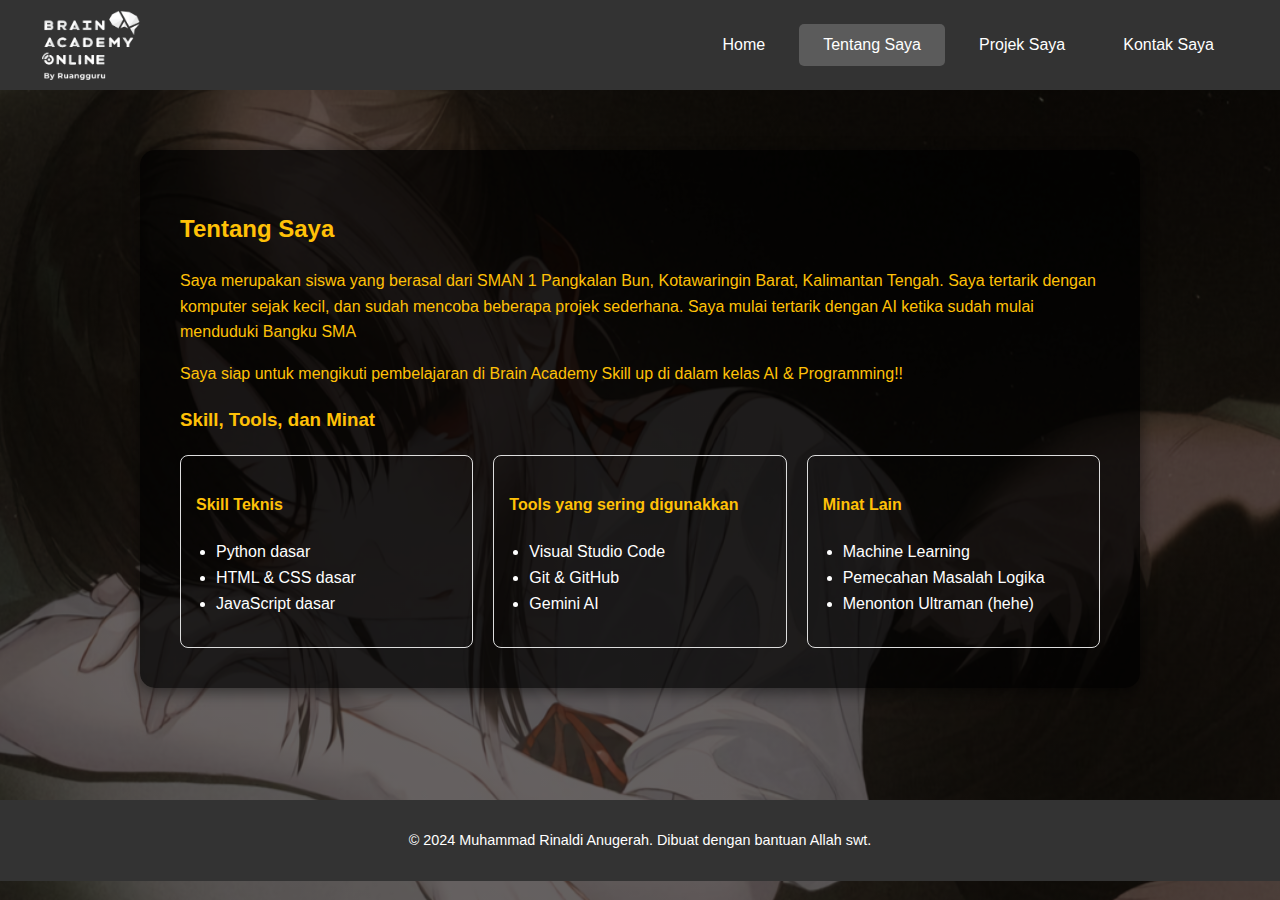
<file: about.html>
<!DOCTYPE html>
<html lang="id">
<head>
    <meta charset="UTF-8">
    <meta name="viewport" content="width=device-width, initial-scale=1.0">
    <title>Muhammad Rinaldi Anugerah - Tentang Saya</title>
    <link rel="stylesheet" href="style.css">
</head>
<body>
    <header>
    <nav>
        <div class="logo">
            <a href="index.html">
                <img src="Bahan/LogoBao.png" alt="Logo Brain Academy">
            </a>
        </div>

        <ul>
            <li><a href="index.html">Home</a></li>
            <li><a href="about.html" class="active">Tentang Saya</a></li>
            <li><a href="projects.html">Projek Saya</a></li>
            <li><a href="contact.html">Kontak Saya</a></li>
        </ul>
    </nav>
    </header>

    <main id="about">
        <section class="about-me">
            <h2>Tentang Saya</h2>
            
            <p>Saya merupakan siswa yang berasal dari SMAN 1 Pangkalan Bun, Kotawaringin Barat, Kalimantan Tengah. Saya tertarik dengan komputer sejak kecil, dan sudah mencoba beberapa projek sederhana. Saya mulai tertarik dengan AI ketika sudah mulai menduduki Bangku SMA</p>
            <p>Saya siap untuk mengikuti pembelajaran di Brain Academy Skill up di dalam kelas AI & Programming!!</p>

            <h3>Skill, Tools, dan Minat</h3>
            <div class="skills-container">
                <div class="skills-category">
                    <h4>Skill Teknis</h4>
                    <ul>
                        <li>Python dasar</li>
                        <li>HTML & CSS dasar</li>
                        <li>JavaScript dasar</li>
                    </ul>
                </div>
                <div class="skills-category">
                    <h4>Tools yang sering digunakkan</h4>
                    <ul>
                        <li>Visual Studio Code</li>
                        <li>Git & GitHub</li>
                        <li>Gemini AI</li>
                    </ul>
                </div>
                <div class="skills-category">
                    <h4>Minat Lain</h4>
                    <ul>
                        <li>Machine Learning</li>
                        <li>Pemecahan Masalah Logika</li>
                        <li>Menonton Ultraman (hehe)</li>
                    </ul>
                </div>
            </div>
        </section>
    </main>

    <footer>
        <p>&copy; 2024 Muhammad Rinaldi Anugerah. Dibuat dengan bantuan Allah swt.</p>
    </footer>
</body>
</html>
</file>
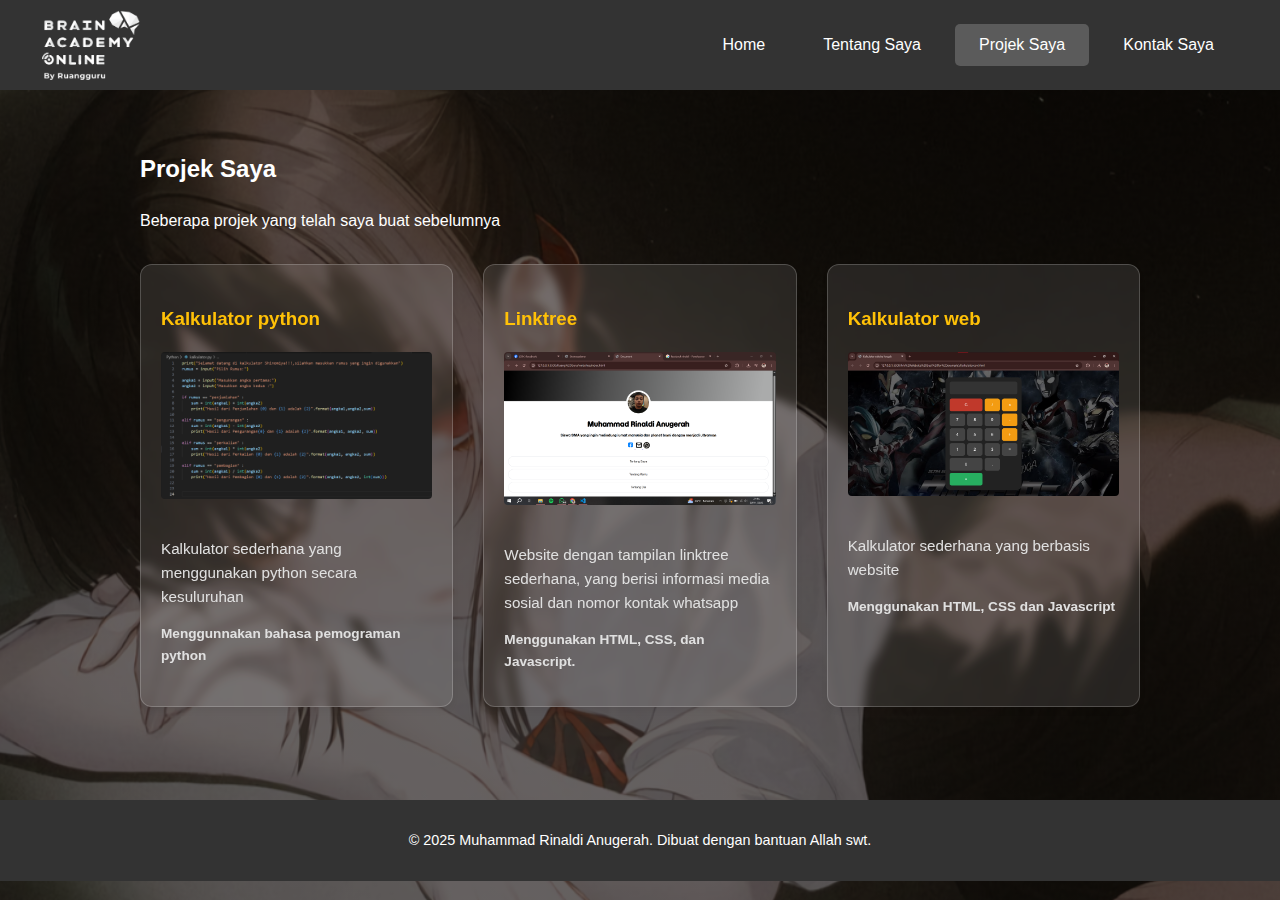
<file: projects.html>
<!DOCTYPE html>
<html lang="id">
<head>
    <meta charset="UTF-8">
    <meta name="viewport" content="width=device-width, initial-scale=1.0">
    <title>Muhammad Rinaldi Anugerah- Projek Saya</title>
    <link rel="stylesheet" href="style.css">
</head>
<body>
    <header>
    <nav>
        <div class="logo">
            <a href="index.html">
                <img src="Bahan/LogoBao.png" alt="Logo Brain Academy">
            </a>
        </div>

        <ul>
            <li><a href="index.html">Home</a></li>
            <li><a href="about.html">Tentang Saya</a></li>
            <li><a href="projects.html" class = "active">Projek Saya</a></li>
            <li><a href="contact.html">Kontak Saya</a></li>
        </ul>
    </nav>
    </header>

    <main id="projects">
        <h2>Projek Saya</h2>
        <p class="subtitle">Beberapa projek yang telah saya buat sebelumnya</p>
        
        <div class="project-grid">
            
            <div class="project-card">
                <h3>Kalkulator python</h3>
                
                <img src="Bahan/kalkulatorpy.png" alt="Preview Projek Kalkulator">
                <p class="description">Kalkulator sederhana yang menggunakan python secara kesuluruhan</p>
                <p class="tech">Menggunnakan bahasa pemograman python</p>
                
            </div>

            <div class="project-card">
                <h3>Linktree</h3>
                
                <img src="Bahan/linktree.png" alt="Preview Projek Linktree">
                <p class="description">Website dengan tampilan linktree sederhana, yang berisi informasi media sosial dan nomor kontak whatsapp</p>
                <p class="tech">Menggunakan HTML, CSS, dan Javascript.</p>
                
            </div>

            <div class="project-card">
                <h3>Kalkulator web</h3>
                
                <img src="Bahan/kalkulatorultraman.png" alt="Preview Projek Kalkulator web">
                <p class="description">Kalkulator sederhana yang berbasis website</p>
                <p class="tech">Menggunakan HTML, CSS dan Javascript</p>
                
            </div>
            
        </div>
    </main>

    <footer>
        <p>&copy; 2025 Muhammad Rinaldi Anugerah. Dibuat dengan bantuan Allah swt.</p>
    </footer>
</body>

</html>
</file>
<file: style.css>
/* RESET DASAR */
body {
    font-family: Arial, sans-serif;
    margin: 0;
    padding: 0;
    background-image: linear-gradient(rgba(0, 0, 0, 0.6), rgba(0, 0, 0, 0.6)), url('Bahan/background.png');
    background-size: cover;      
    background-position: center;  
    background-attachment: fixed;
    color: #ffffff;
    line-height: 1.6;
}

/* HEADER & NAVIGASI */
header {
    width: 100%;
    color:white;
    background-color: #333; /* Warna sesuai gambar Anda */
    padding: 10px 0;
}

nav {
    display: flex;
    justify-content: space-between;
    align-items: center;
    width: 95%;      
    margin: auto;  
    padding: 0 10px; 
    box-sizing: border-box; 
}

.logo img {
    height: auto;    
    max-height: 70px; 
    width: auto;
    max-width: 100%;
    display: block;
    object-fit: contain; 
}

nav ul {
    display: flex;
    list-style: none;
    margin: 0;
    padding: 0;
    gap: 10px; /* Memberi jarak antar menu tanpa margin manual */
}

nav ul li a {
    color: white;
    text-decoration: none;
    padding: 0.5em 1.5em;
    display: block;
    transition: background-color 0.3s;
}

nav ul li a:hover,
nav ul li a.active {
    background-color: #5b5b5b; /* Warna Hover/Aktif */
    border-radius: 5px;
}

/* MAIN CONTENT */
main {
    padding: 40px 20px;
    max-width: 1000px;
    margin: 0 auto;
    min-height: 70vh;
}

h1 {
    color: #ffc107
}
h2 {
    color:white
}

h3 {
    color:white
}
/* SECTION HOME */
.hero {
    text-align: center;
    padding: 60px 0;
}

.profile-photo {
    width: 150px;
    height: 150px;
    border-radius: 50%;
    object-fit: cover;
    margin: 20px 0;
    border: 5px solid #fff;
    box-shadow: 0 0 10px rgba(0, 0, 0, 0.1);
}

.tagline {
    font-style: italic;
    color: #ffffff;
    font-size: 1.2em;
}

.spirit-text {
    background-color: #606060; /* Warna ringan Brain Academy */
    padding: 15px;
    margin: 25px auto;
    max-width: 600px;
    border-radius: 8px;
    border-left: 5px solid #2c2c2c;
}

.cta-buttons a {
    text-decoration: none;
    padding: 10px 20px;
    border-radius: 5px;
    margin: 0 10px;
    font-weight: bold;
    display: inline-block;
    transition: background-color 0.3s;
}

.cta-btn.primary {
    background-color: #6c757d; 
    color: #ffc107;
}

.cta-btn.primary:hover {
    background-color: #1e7e34;
}

.cta-btn.secondary {
    background-color: #6c757d; 
    color: white;
}

.cta-btn.secondary:hover {
    background-color: #5a6268;
}

/* SECTION TENTANG SAYA */
.skills-container {
    display: flex;
    gap: 20px;
    margin-top: 20px;
    flex-wrap: wrap;
}

.skills-category {
    flex: 1;
    min-width: 250px;
    padding: 15px;
    border: 1px solid #ddd;
    border-radius: 8px;
}

.skills-category ul {
    list-style: disc;
    padding-left: 20px;
}

/* Membuat kotak transparan untuk halaman About */
.about-me {
    background-color: rgba(0, 0, 0, 0.7); /* Hitam transparan 70% */
    padding: 40px;
    border-radius: 15px;
    margin: 20px auto;
    color: #ffc107;
    box-shadow: 0 4px 15px rgba(0, 0, 0, 0.5);
}

/* Pastikan judul tetap terbaca jelas */
.about-me h2, .about-me h3, .about-me h4 {
    color: #ffc107; /* Kuning emas agar senada dengan Kontak */
}

/* Mengatur list agar teksnya putih */
.skills-category ul li {
    color: white;
}

/* SECTION PROJEK */
.project-grid {
    display: grid;
    grid-template-columns: repeat(auto-fit, minmax(300px, 1fr));
    gap: 30px;
    margin-top: 30px;
}

.project-card {
    border: 1px solid #9f9191;
    border-radius: 8px;
    padding: 20px;
    box-shadow: 0 4px 6px rgba(0, 0, 0, 0.05);
    transition: transform 0.3s;
}

.project-card:hover {
    transform: translateY(-5px);
}

.project-card img {
    width: 100%;
    height: auto;
    border-radius: 4px;
    margin-bottom: 15px;
}

.project-card .description {
    font-size: 0.95em;
    margin-bottom: 10px;
}

.project-card .tech {
    font-size: 0.85em;
    color: #6c757d;
    font-weight: bold;
}

.project-card .view-link {
    display: inline-block;
    margin-top: 10px;
    padding: 8px 15px;
    background-color: #ffc107;
    color: #333;
    text-decoration: none;
    border-radius: 5px;
    font-weight: bold;
}

/* Memberikan latar belakang pada setiap kartu projek */
.project-card {
    background-color: rgba(255, 255, 255, 0.1); /* Putih sangat tipis agar elegan */
    backdrop-filter: blur(5px); /* Memberi efek kaca buram */
    border: 1px solid rgba(255, 255, 255, 0.2);
    padding: 20px;
    border-radius: 12px;
    color: white;
    transition: transform 0.3s, background-color 0.3s;
}

/* Efek saat kartu projek disentuh (hover) */
.project-card:hover {
    background-color: rgba(255, 255, 255, 0.2);
    transform: translateY(-10px);
}

/* Judul projek */
.project-card h3 {
    color: #ffc107;
}

/* Deskripsi projek */
.project-card .description, .project-card .tech {
    color: #e0e0e0; /* Putih keabu-abuan agar nyaman dibaca */
}

/* SECTION KONTAK */
.contact-info {
    text-align: center;
}

.contact-options ul {
    list-style: none;
    padding: 0;
    margin-top: 15px;
}

.contact-options li {
    margin: 5px 0;
}

.contact-options a {
    color: #007bff;
    text-decoration: none;
}

#contact-form {
    max-width: 500px;
    margin: 30px auto;
    padding: 20px;
    border: 1px solid #ddd;
    border-radius: 8px;
    text-align: left;
}

#contact-form label {
    display: block;
    margin-top: 10px;
    font-weight: bold;
}

#contact-form input, #contact-form textarea {
    width: 100%;
    padding: 10px;
    margin-top: 5px;
    margin-bottom: 15px;
    border: 1px solid #ccc;
    border-radius: 4px;
    box-sizing: border-box; /* Penting agar padding tidak melebihkan lebar total */
}

#contact-form button {
    background-color: #007bff;
    color: white;
    padding: 10px 20px;
    border: none;
    border-radius: 5px;
    cursor: pointer;
    transition: background-color 0.3s;
    width: 100%;
}

#contact-form button:hover {
    background-color: #0056b3;
}

.closing-message {
    margin-top: 40px;
    font-size: 1.1em;
    font-style: italic;
    color: #ffffff;
}

/* Membuat kotak transparan di belakang teks kontak */
.contact-info {
    background-color: rgba(0, 0, 0, 0.7); /* Hitam transparan 70% */
    padding: 40px;
    border-radius: 15px;
    max-width: 800px; /* Membatasi lebar kotak agar tidak terlalu lebar */
    margin: 0 auto;   /* Mengetengahkan kotak */
    color: white;     /* Memastikan semua teks di dalamnya berwarna putih */
    box-shadow: 0 4px 15px rgba(0, 0, 0, 0.5); /* Memberi efek bayangan agar teks lebih 'timbul' */
}

/* Pastikan judul di dalam kontak juga berwarna terang */
.contact-info h2, .contact-info h3 {
    color: #ffc107; /* Warna kuning emas agar kontras dan terbaca jelas */
    margin-bottom: 20px;
}

/* Mengatur link agar tidak hilang di background gelap */
.contact-info a {
    color: #00d4ff; /* Warna biru muda cerah */
    text-decoration: underline;
}

/* Jika ada form, pastikan labelnya putih */
#contact-form label {
    color: white;
}

/* FOOTER */
footer {
    text-align: center;
    padding: 1em 0;
    background-color: #333;
    color: white;
    font-size: 0.9em;
}

/* Pengaturan khusus untuk layar HP (di bawah 768px) */
@media (max-width: 768px) {
    nav {
        flex-direction: row; /* Tetap satu baris */
        padding: 0 5px;
    }

    .logo img {
        max-height: 40px; /* Perkecil sedikit logo di HP agar muat */
    }

    nav ul li a {
        font-size: 14px; /* Perkecil teks menu sedikit */
        padding: 8px 10px;
    }
}

.social-icons {
    display: flex;
    justify-content: center;
    gap: 20px;
    margin-top: 20px;
}

.social-icons a {
    color: white !important;
    text-decoration: none;
    font-size: 1.2rem;
    transition: 0.3s;
    display: flex;
    flex-direction: column; /* Ikon di atas, teks di bawah */
    align-items: center;
    gap: 5px;
}

/* Warna saat kursor menyentuh ikon */
.social-icons a:hover {
    color: #ffc107 !important; /* Berubah jadi kuning */
    transform: translateY(-5px); /* Efek melompat sedikit */
}

/* Ukuran ikon saja */
.social-icons i {
    font-size: 2rem;
}

.email-gwej {
    color: #ffc107 !important; 
    font-weight: bold;         
   
}
</file>
